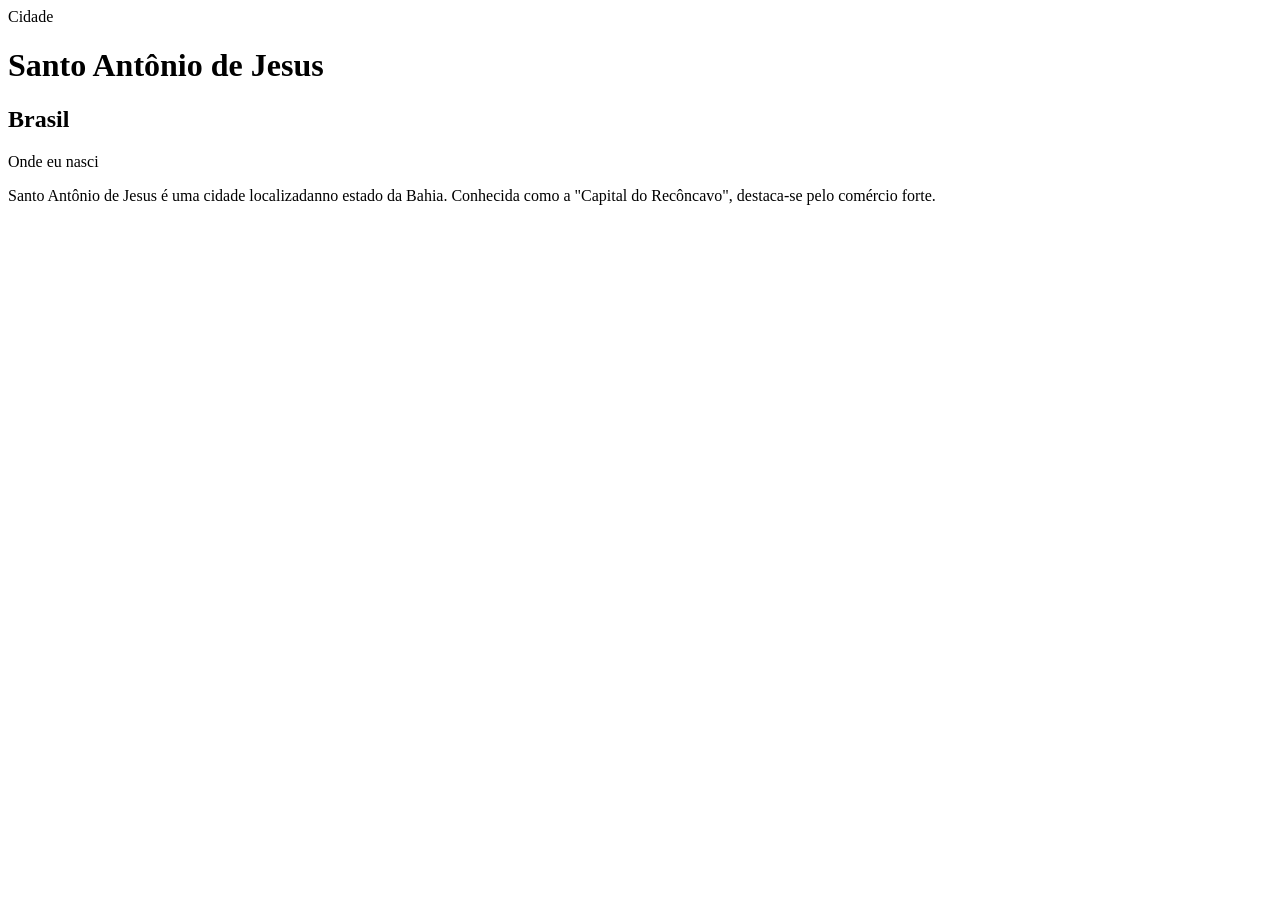
<file: Atividade.html>
<html>

<titule>Cidade</titule>
<h1>Santo Antônio de Jesus</h1>
<h2>Brasil</h2> Onde eu nasci
<p>Santo Antônio de Jesus é uma cidade localizadanno estado da Bahia. Conhecida como a "Capital do Recôncavo", destaca-se pelo comércio forte.</p>

<html>
</file>
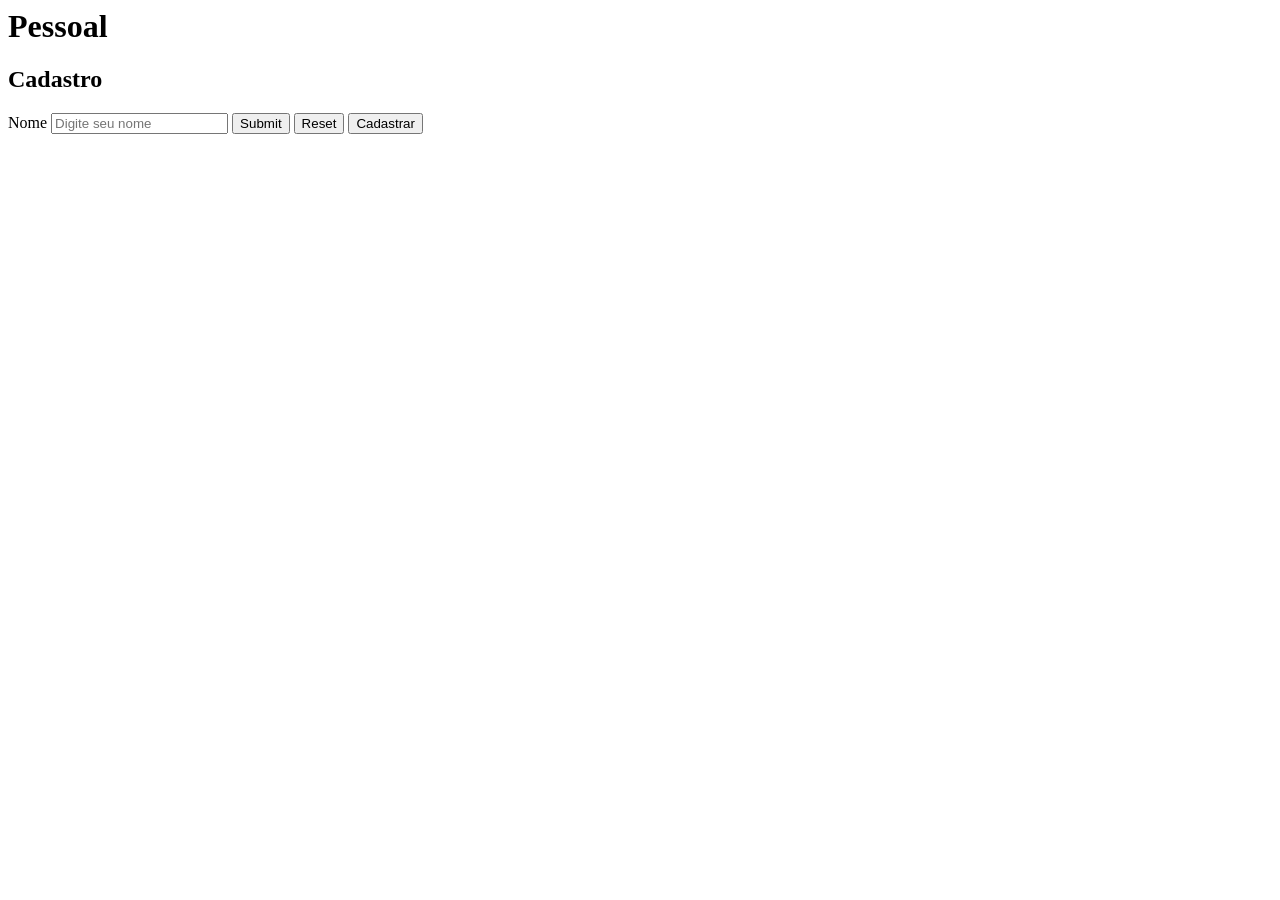
<file: Aula.html>
<htmL>

    <h1>
        <a href="#"></a><span>Pessoal</span>
 </h1>       
 <a href="#"></a>
 <h2>Cadastro</h2>
 <label>Nome</label>
 <input type="password" placeholder="Digite seu nome" />
 <input type="submit" />
 <input type="reset"/>
 <button>Cadastrar</button>

  </html>
</file>
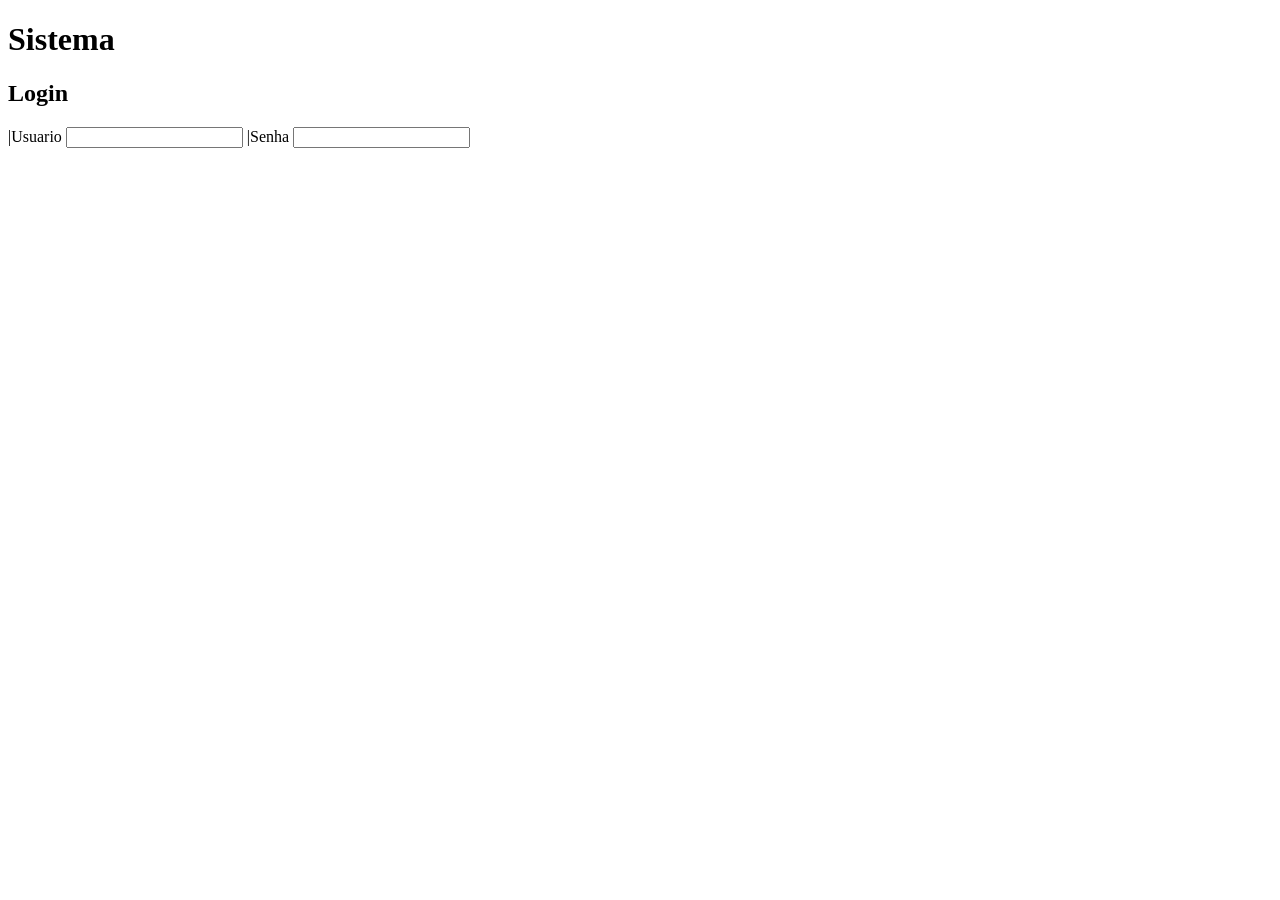
<file: indexaula1.html>
<!DOCTYPE html>
<html lang="en">
<head>
    <meta charset="UTF-8">
    <meta name="viewport" content="width=device-width, initial-scale=1.0">
    <title>Document</title>
</head>
<body>
    <header>
        <h1>Sistema</h1>
    </header>
    </main>
       <section> 
          <div>
                <div>
                    <h1>Login</h1>
                </div>
                |<label>Usuario</label>
                <input type="text" />
                |<label>Senha</label>
                <input type="password" />
          </div>
       </section>
    </main>
    <footer></footer>
</body>
</html>
</file>
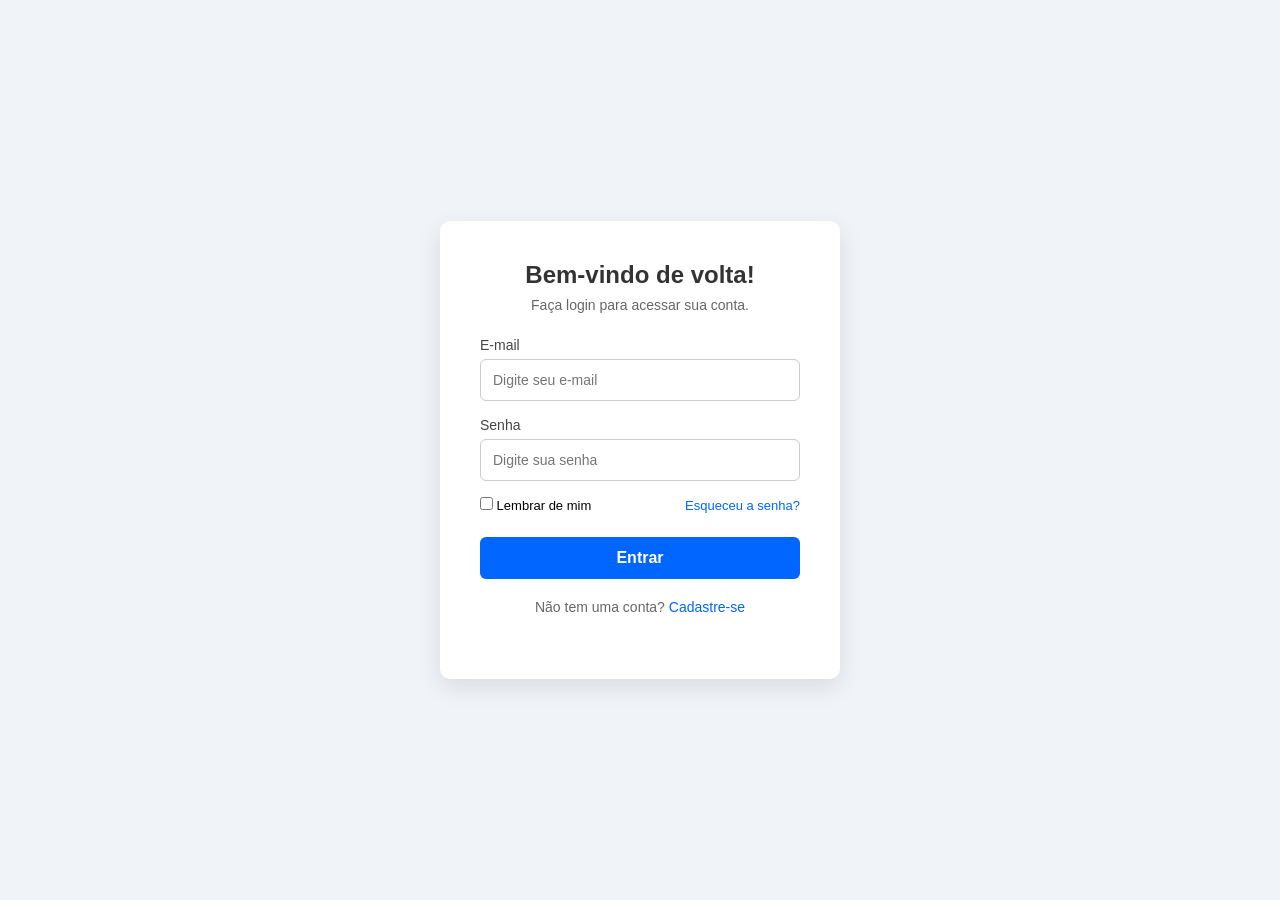
<file: CSS/Indexatividade.html>
<!DOCTYPE html>
<html lang="pt-BR">
<head>
    <meta charset="UTF-8">
    <meta name="viewport" content="width=device-width, initial-scale=1.0">
    <title>Tela de Login</title>
    <link rel="stylesheet" href="style.css">
</head>
<body>

    <div class="login-container">
        <h2>Bem-vindo de volta!</h2>
        <p>Faça login para acessar sua conta.</p>

        <form action="#" method="POST">
            <div class="input-group">
                <label for="email">E-mail</label>
                <input type="email" id="email" name="email" placeholder="Digite seu e-mail" required>
            </div>

            <div class="input-group">
                <label for="password">Senha</label>
                <input type="password" id="password" name="password" placeholder="Digite sua senha" required>
            </div>

            <div class="options">
                <label>
                    <input type="checkbox" name="remember"> Lembrar de mim
                </label>
                <a href="#">Esqueceu a senha?</a>
            </div>

            <button type="submit" class="btn-login">Entrar</button>
        </form>

        <p class="register-link">Não tem uma conta? <a href="#">Cadastre-se</a></p>
    </div>

</body>
</html>
</file>
<file: CSS/style.css>
/* Reset básico para remover margens padrão */
* {
    margin: 0;
    padding: 0;
    box-sizing: border-box;
    font-family: 'Segoe UI', Tahoma, Geneva, Verdana, sans-serif;
}

/* Fundo da tela */
body {
    background-color: #f0f4f8;
    display: flex;
    justify-content: center;
    align-items: center;
    min-height: 100vh;
}

/* Caixa de Login */
.login-container {
    background-color: #ffffff;
    padding: 40px;
    border-radius: 10px;
    box-shadow: 0 8px 24px rgba(0, 0, 0, 0.1);
    width: 100%;
    max-width: 400px;
}

/* Títulos */
.login-container h2 {
    color: #333;
    margin-bottom: 8px;
    text-align: center;
}

.login-container p {
    color: #666;
    font-size: 14px;
    margin-bottom: 24px;
    text-align: center;
}

/* Agrupamento de Inputs */
.input-group {
    margin-bottom: 16px;
}

.input-group label {
    display: block;
    margin-bottom: 6px;
    color: #444;
    font-size: 14px;
    font-weight: 500;
}

.input-group input {
    width: 100%;
    padding: 12px;
    border: 1px solid #ccc;
    border-radius: 6px;
    font-size: 14px;
    transition: border-color 0.3s;
}

.input-group input:focus {
    border-color: #0066ff;
    outline: none;
}

/* Opções (Lembrar senha / Esqueceu a senha) */
.options {
    display: flex;
    justify-content: space-between;
    align-items: center;
    margin-bottom: 24px;
    font-size: 13px;
}

.options a {
    color: #0066ff;
    text-decoration: none;
}

.options a:hover {
    text-decoration: underline;
}

/* Botão de Login */
.btn-login {
    width: 100%;
    padding: 12px;
    background-color: #0066ff;
    color: #fff;
    border: none;
    border-radius: 6px;
    font-size: 16px;
    font-weight: 600;
    cursor: pointer;
    transition: background-color 0.3s;
}

.btn-login:hover {
    background-color: #0052cc;
}

/* Link de Registro */
.register-link {
    margin-top: 20px;
    margin-bottom: 0;
}

.register-link a {
    color: #0066ff;
    text-decoration: none;
    font-weight: 500;
}

.register-link a:hover {
    text-decoration: underline;
}
</file>
